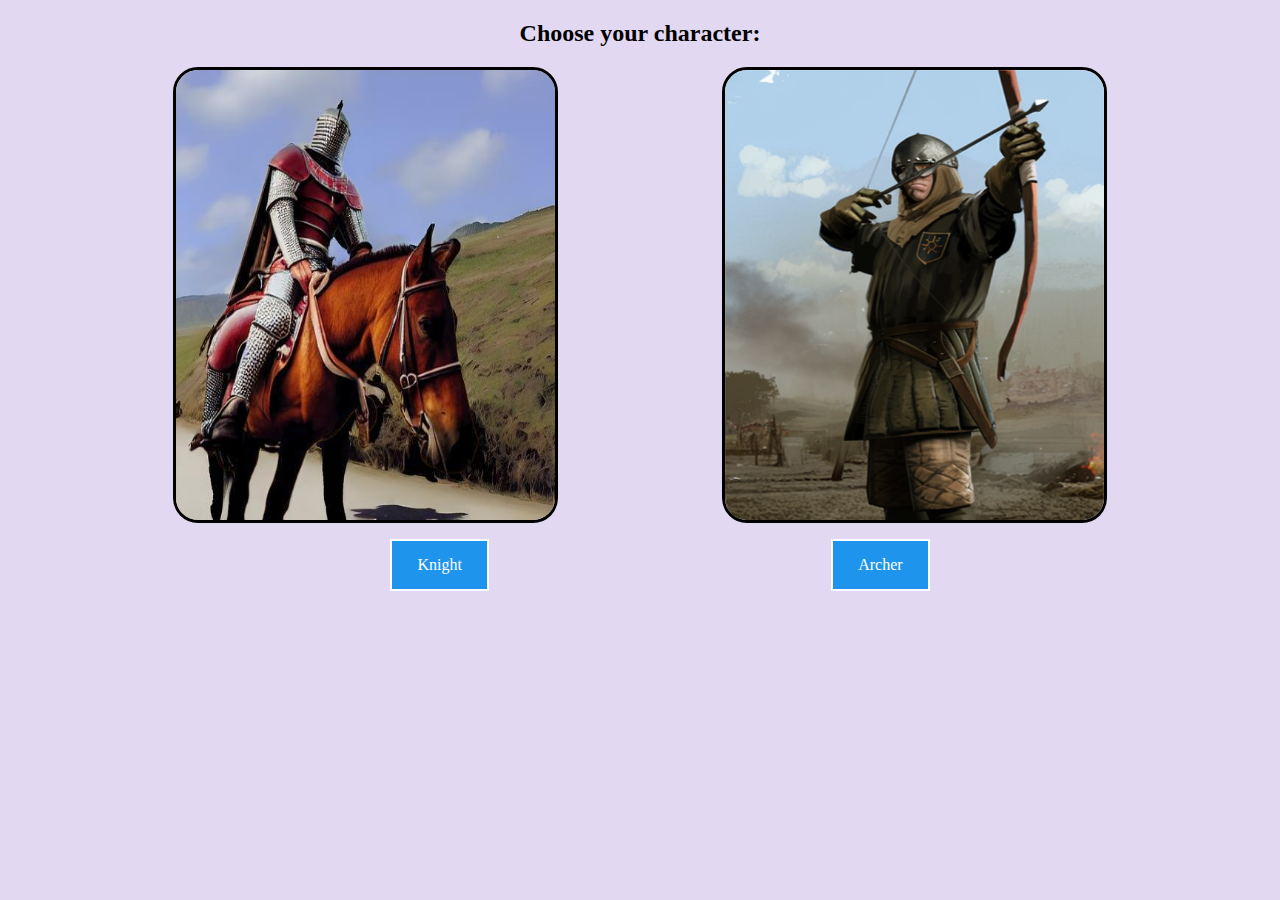
<file: index.html>
<!DOCTYPE html>
<html lang="en">
<head>
    <meta charset="UTF-8">
    <meta http-equiv="X-UA-Compatible" content="IE=edge">
    <meta name="viewport" content="width=device-width, initial-scale=1.0">
    <link rel="stylesheet" type="text/css" href="style/style.css">
    <title>Game</title>
</head>
<body>
    <div>
        <h2>Choose your character:</h2>
        <div class="characterBackgroundImage">
            <img src="Files/Knight.JPEG" alt="KnightPicture">
            <img src="Files/ArcherAim.png" alt="ArcherPicture">
        </div>
        <div>
            <ul>
                <li>
                    <a href="crossroadsKnight.html">Knight</a>
                </li>
                <li>
                    <a href="crossroadsArcher.html">Archer</a>
                </li>
            </ul>
        </div>
    </div>
</body>
</html>
</file>
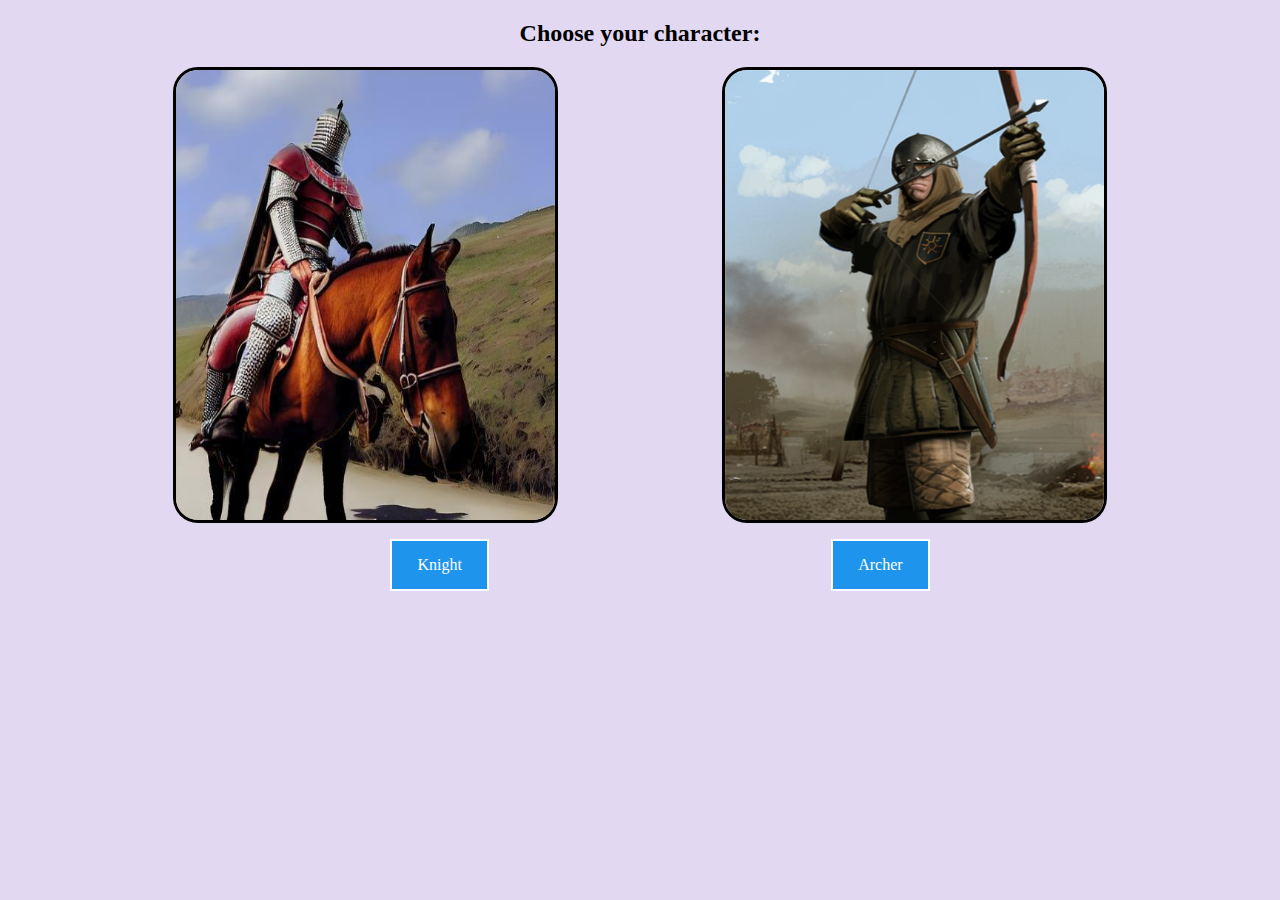
<file: GameQuiz/index.html>
<!DOCTYPE html>
<html lang="en">
<head>
    <meta charset="UTF-8">
    <meta http-equiv="X-UA-Compatible" content="IE=edge">
    <meta name="viewport" content="width=device-width, initial-scale=1.0">
    <link rel="stylesheet" type="text/css" href="style/style.css">
    <title>Game</title>
</head>
<body>
    <div>
        <h2>Choose your character:</h2>
        <div class="characterBackgroundImage">
            <img src="Files/Knight.JPEG">
            <img src="Files/ArcherAim.png">
        </div>
        <div>
            <ul>
                <li>
                    <a href="crossroadsKnight.html">Knight</a>
                </li>
                <li>
                    <a href="crossroadsArcher.html">Archer</a>
                </li>
            </ul>
        </div>
    </div>
</body>
</html>
</file>
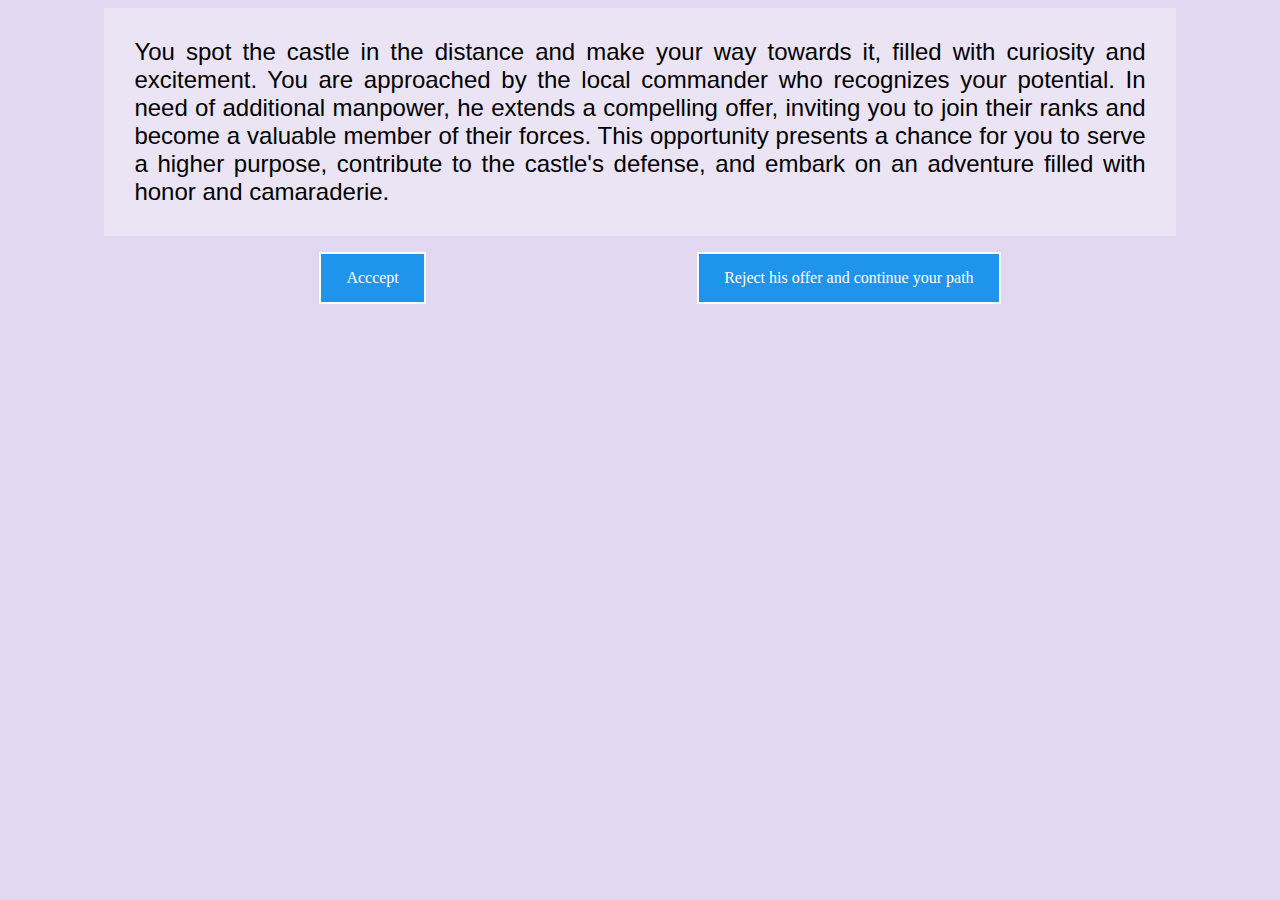
<file: castle.html>
<!DOCTYPE html>
<html lang="en">
<head>
    <meta charset="UTF-8">
    <meta http-equiv="X-UA-Compatible" content="IE=edge">
    <meta name="viewport" content="width=device-width, initial-scale=1.0">
    <link rel="stylesheet" type="text/css" href="style/style.css">
    <title>Castle</title>
</head>
<body>
    <div>
        <p> You spot the castle in the distance and make your way towards 
            it, filled with curiosity and excitement. You are approached by
            the local commander who recognizes your potential. In need of 
            additional manpower, he extends a compelling offer, inviting you to 
            join their ranks and become a valuable member of their forces. This
            opportunity presents a chance for you to serve a higher purpose, 
            contribute to the castle's defense, and embark on an adventure filled 
            with honor and camaraderie.
        </p>
        <div>
            <ul>
                <li>
                    <a href="hired.html">Acccept</a>
                </li>
                <li>
                    <a href="mountains.html">Reject his offer and continue your path</a>
                </li>
            </ul>
        </div>
    </div>
</body>
</html>
</file>
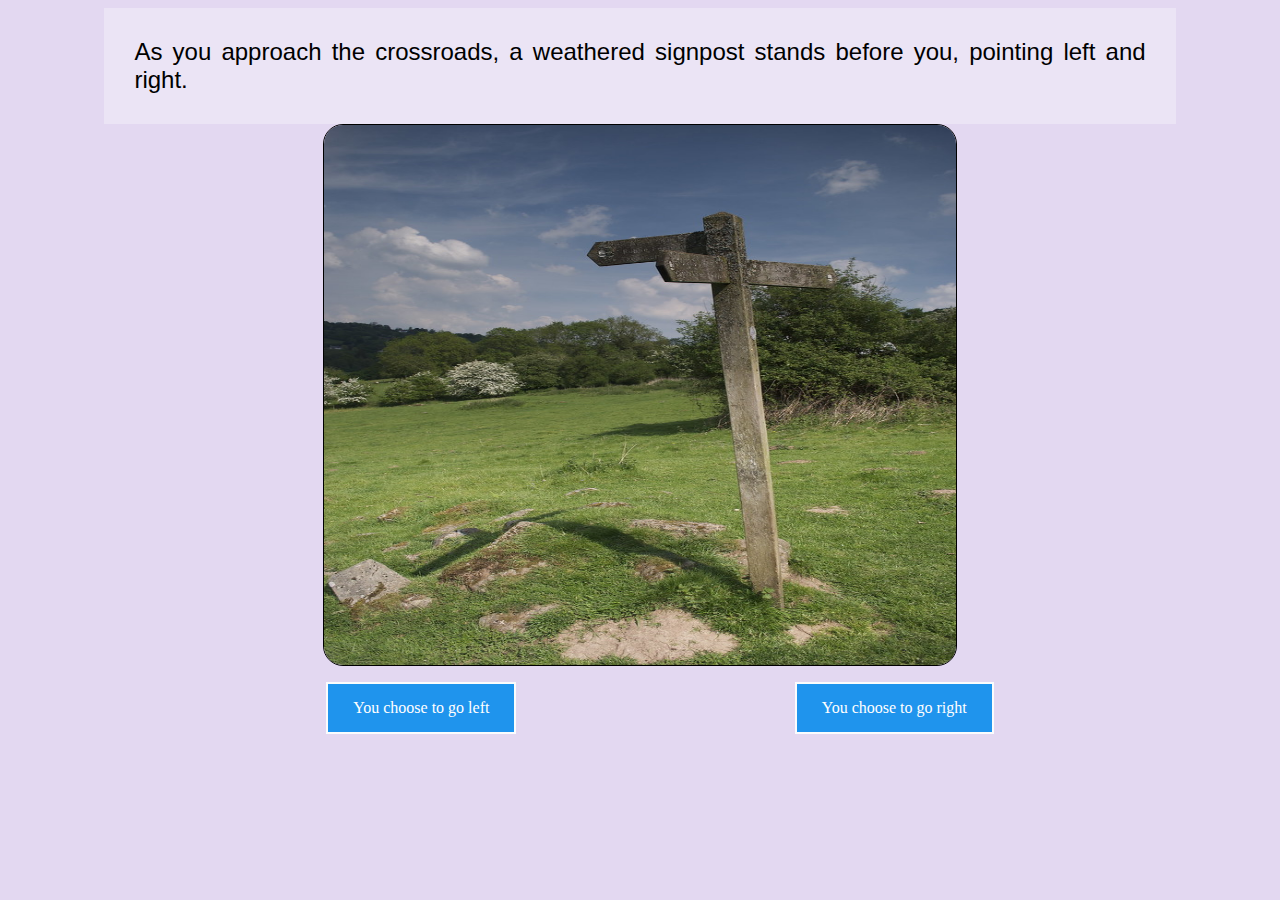
<file: crossroadsArcher.html>
<!DOCTYPE html>
<html lang="en">
<head>
    <meta charset="UTF-8">
    <meta http-equiv="X-UA-Compatible" content="IE=edge">
    <meta name="viewport" content="width=device-width, initial-scale=1.0">
    <link rel="stylesheet" type="text/css" href="style/style.css">
    <title>Crossroads</title>
</head>
<body>
    <div>
        <p>As you approach the crossroads, a weathered signpost 
            stands before you, pointing left and right.
        </p>
        <div class="natureImage">
            <img src="Files/OldSignpost.jpg" alt="Old Signpost">
        </div>
        <div>
            <ul>
                <li>
                    <a href="forestArcher.html">You choose to go left</a>
                </li>
                <li>
                    <a href="castle.html">You choose to go right</a>
                </li>
            </ul>
        </div>
    </div>
</body>
</html>
</file>
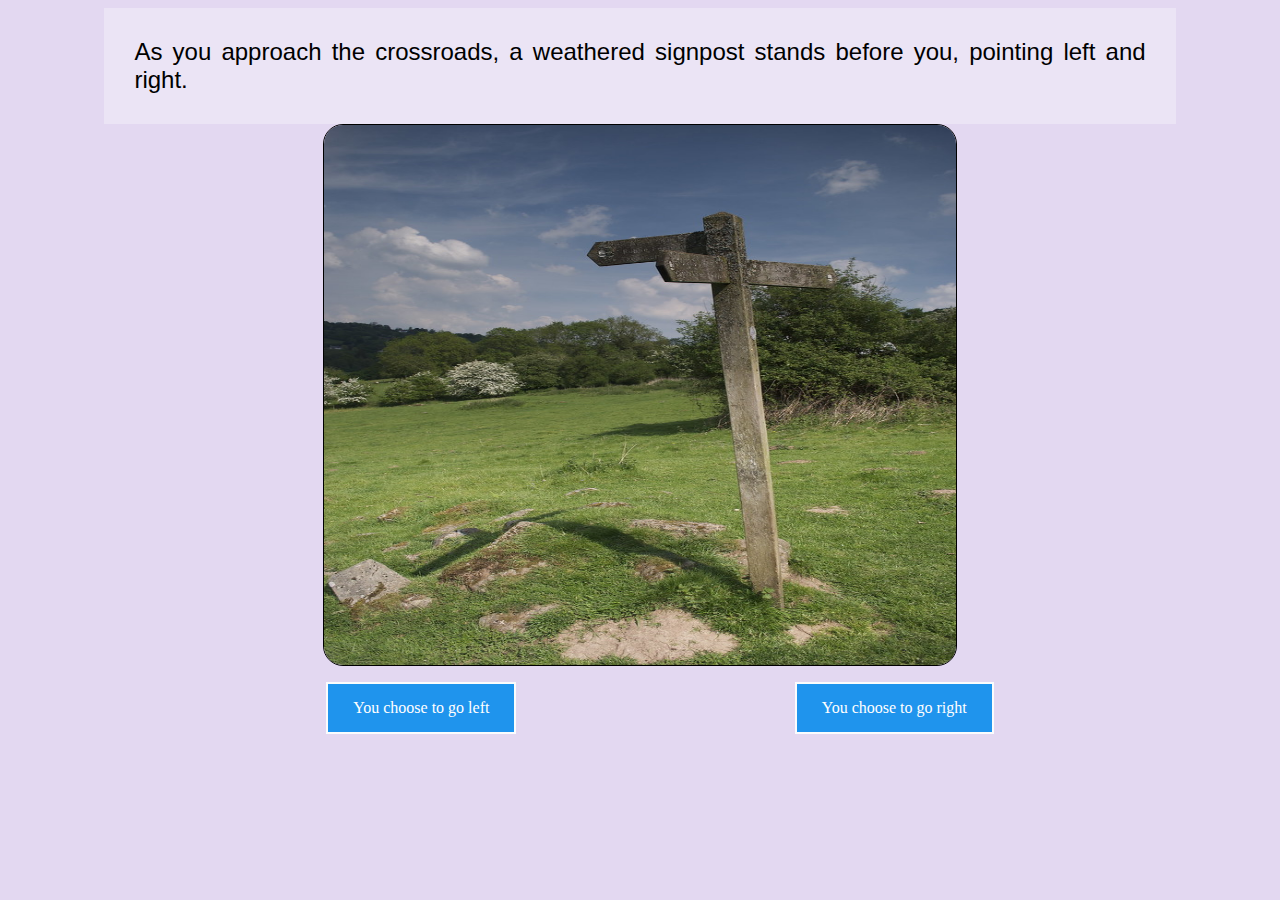
<file: crossroadsKnight.html>
<!DOCTYPE html>
<html lang="en">
<head>
    <meta charset="UTF-8">
    <meta http-equiv="X-UA-Compatible" content="IE=edge">
    <meta name="viewport" content="width=device-width, initial-scale=1.0">
    <link rel="stylesheet" type="text/css" href="style/style.css">
    <title>Crossroads</title>
</head>
<body>
    <div>
        <p>As you approach the crossroads, a weathered signpost 
        stands before you, pointing left and right.
        </p>
        <div>
            <div class="natureImage">
                <img src="Files/OldSignpost.jpg" alt="Old Signpost">
            </div>
            <ul>
                <li>
                    <a href="forestKnight.html">You choose to go left</a>
                </li>
                <li>
                    <a href="castle.html">You choose to go right</a>
                </li>
            </ul>
        </div>
    </div>
</body>
</html>
</file>
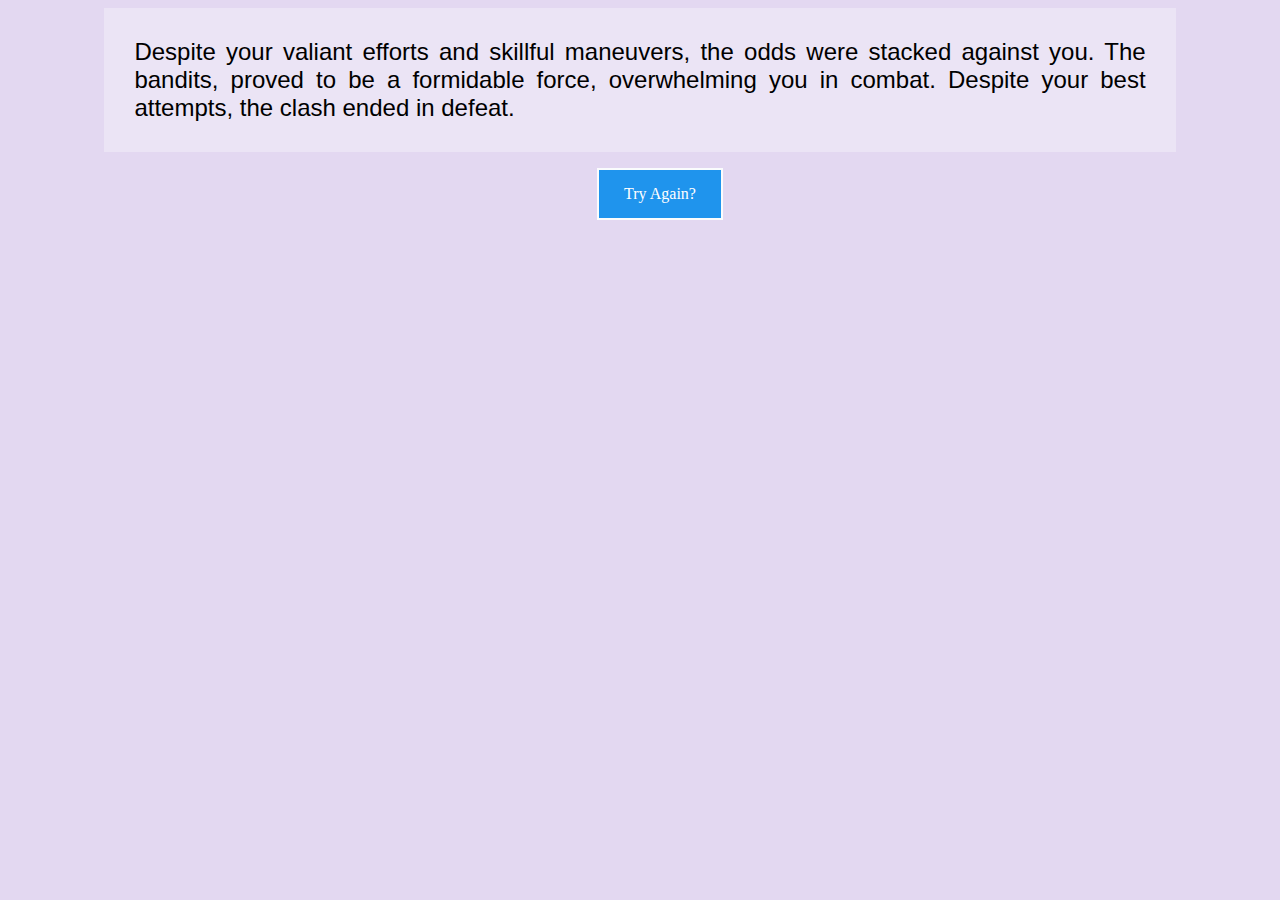
<file: fight.html>
<!DOCTYPE html>
<html lang="en">
<head>
    <meta charset="UTF-8">
    <meta http-equiv="X-UA-Compatible" content="IE=edge">
    <meta name="viewport" content="width=device-width, initial-scale=1.0">
    <link rel="stylesheet" type="text/css" href="style/style.css">
    <title>Fight</title>
</head>
<body>
    <p>
        Despite your valiant efforts and skillful maneuvers, the odds were 
        stacked against you. The bandits, proved to be a formidable force, 
        overwhelming you in combat. Despite your best attempts, the clash ended 
        in defeat.
    </p>
    <ul>
        <li>
            <a href="index.html">Try Again?</a>
        </li>
    </ul>
</body>
</html>
</file>
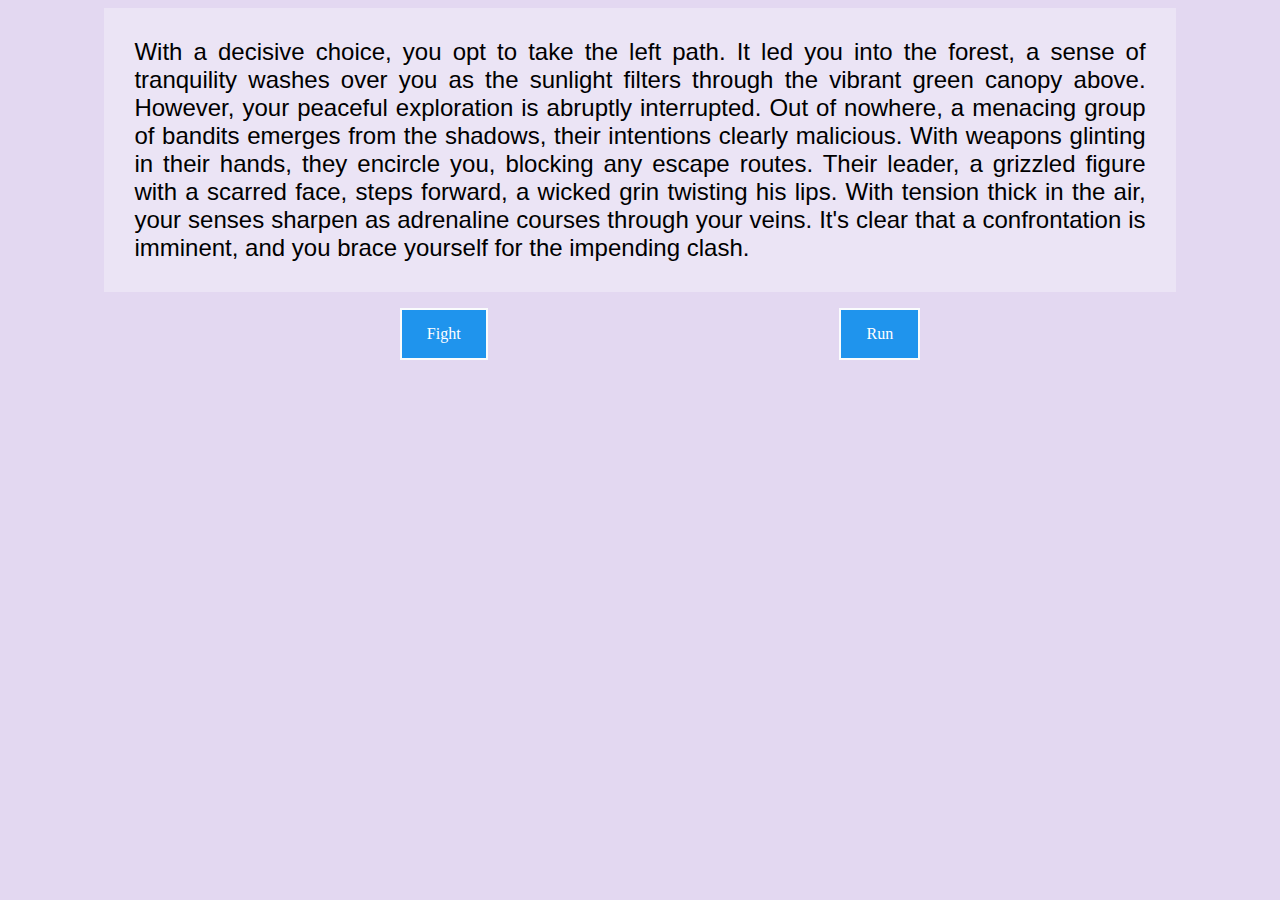
<file: forestArcher.html>
<!DOCTYPE html>
<html lang="en">
<head>
    <meta charset="UTF-8">
    <meta http-equiv="X-UA-Compatible" content="IE=edge">
    <meta name="viewport" content="width=device-width, initial-scale=1.0">
    <link rel="stylesheet" type="text/css" href="style/style.css">
    <title>Forest</title>
</head>
<body>
    <div>
        <p>With a decisive choice, you 
        opt to take the left path. It led you into the forest, a sense of tranquility 
        washes over you as the sunlight filters through the vibrant green canopy 
        above.

        However, your peaceful exploration is abruptly interrupted. Out of 
        nowhere, a menacing group of bandits emerges from the shadows, their 
        intentions clearly malicious. With weapons glinting in their hands, 
        they encircle you, blocking any escape routes. Their leader, a grizzled 
        figure with a scarred face, steps forward, a wicked grin twisting his 
        lips.
        
        With tension thick in the air, your senses sharpen as 
        adrenaline courses through your veins. It's clear that a 
        confrontation is imminent, and you brace yourself for the impending 
        clash.
        </p>
        <div>
            <ul>
                <li>
                    <a href="fight.html">Fight</a>
                </li>
                <li>
                    <a href="runArcher.html">Run</a>
                </li>
            </ul>
        </div>
    </div>
</body>
</html>
</file>
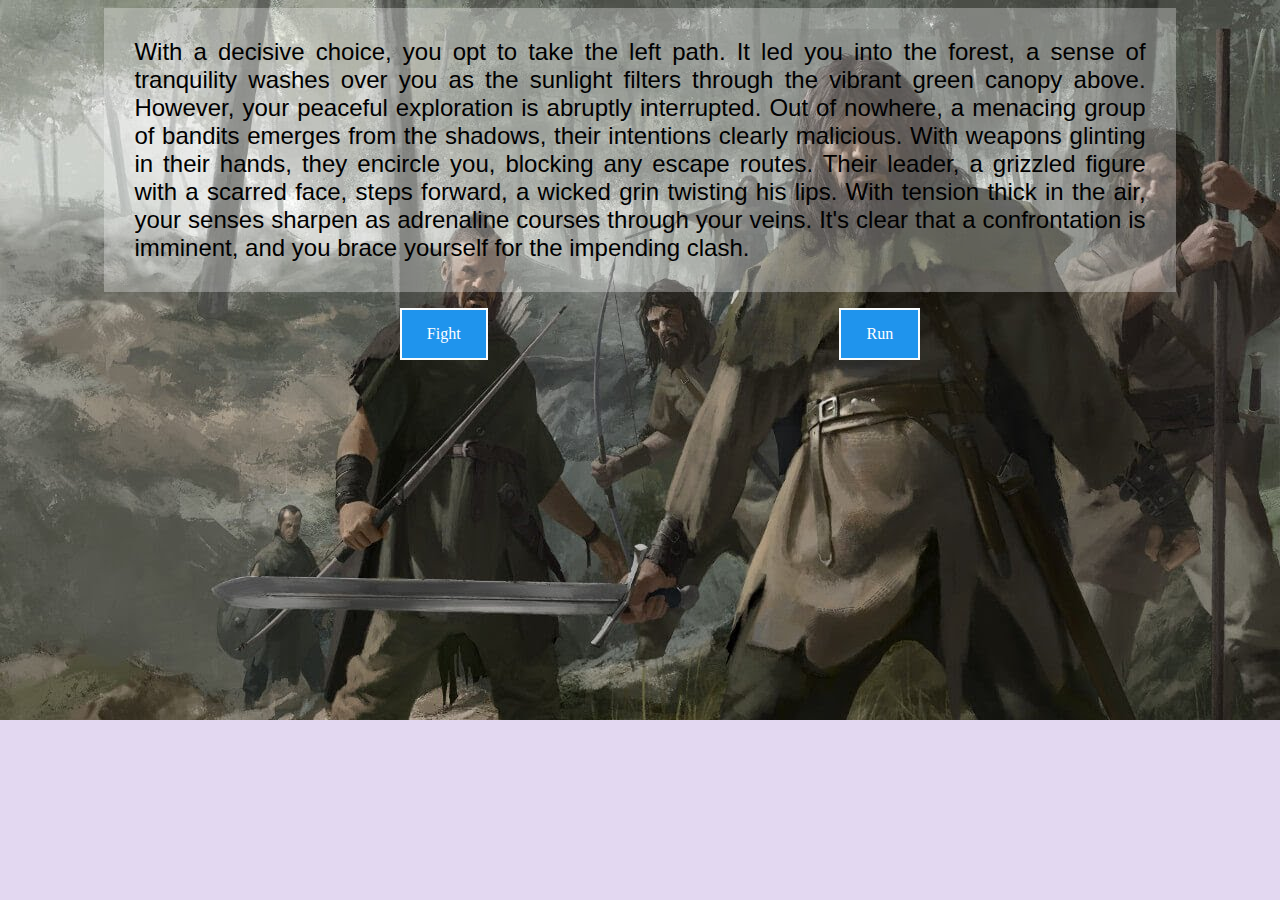
<file: forestKnight.html>
<!DOCTYPE html>
<html lang="en">
<head>
    <meta charset="UTF-8">
    <meta http-equiv="X-UA-Compatible" content="IE=edge">
    <meta name="viewport" content="width=device-width, initial-scale=1.0">
    <link rel="stylesheet" type="text/css" href="style/style.css">
    <title>Forest</title>
</head>
<body class="forestBackground">
    <div>
        <p>With a decisive choice, you 
        opt to take the left path. It led you into the forest, a sense of tranquility 
        washes over you as the sunlight filters through the vibrant green canopy 
        above.

        However, your peaceful exploration is abruptly interrupted. Out of 
        nowhere, a menacing group of bandits emerges from the shadows, their 
        intentions clearly malicious. With weapons glinting in their hands, 
        they encircle you, blocking any escape routes. Their leader, a grizzled 
        figure with a scarred face, steps forward, a wicked grin twisting his 
        lips.
        
        With tension thick in the air, your senses sharpen as 
        adrenaline courses through your veins. It's clear that a 
        confrontation is imminent, and you brace yourself for the impending 
        clash.
        </p>
        <div>
            <ul>
                <li>
                    <a href="fight.html">Fight</a>
                </li>
                <li>
                    <a href="runKnight.html">Run</a>
                </li>
            </ul>
        </div>
    </div>
</body>
</html>
</file>
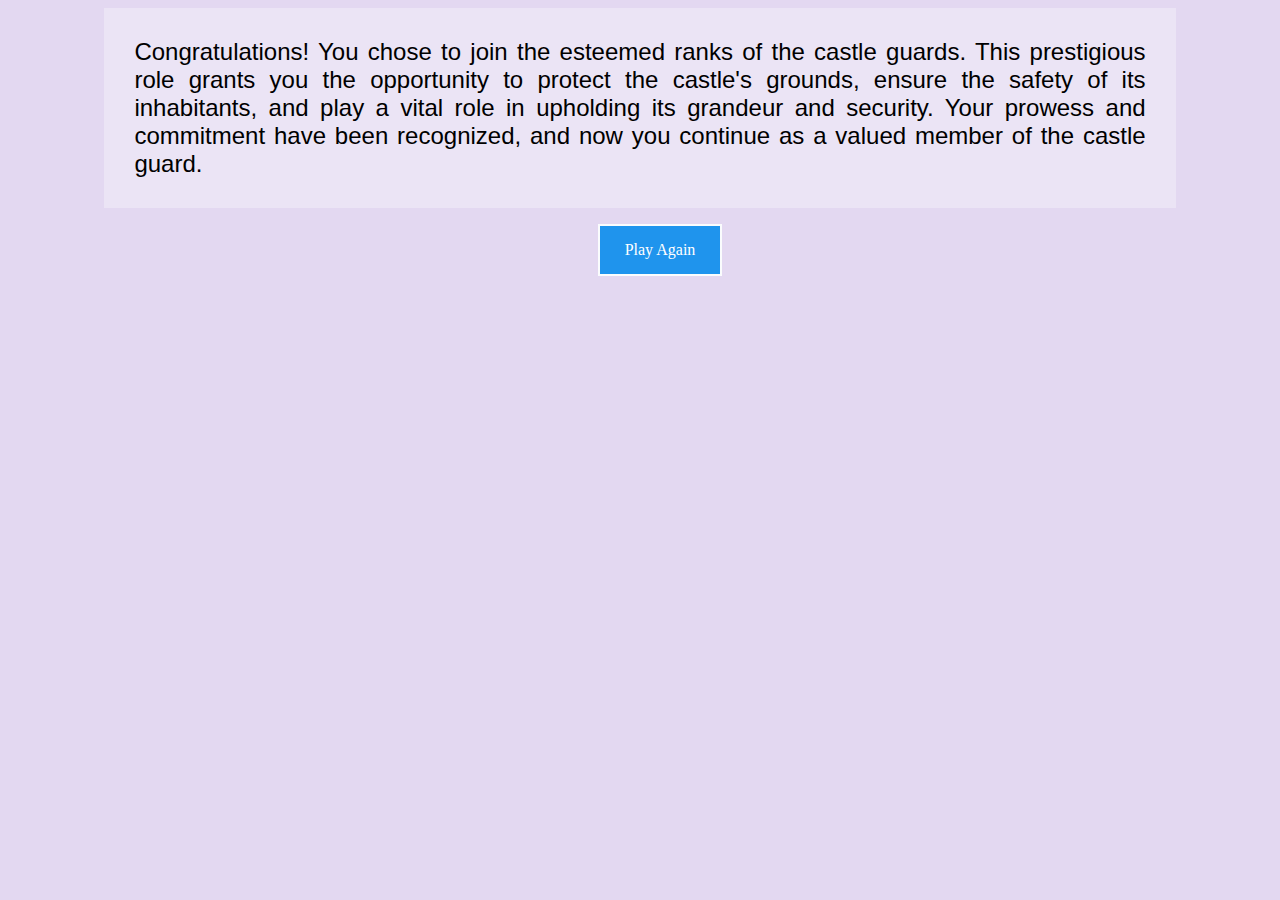
<file: hired.html>
<!DOCTYPE html>
<html lang="en">
<head>
    <meta charset="UTF-8">
    <meta http-equiv="X-UA-Compatible" content="IE=edge">
    <meta name="viewport" content="width=device-width, initial-scale=1.0">
    <link rel="stylesheet" type="text/css" href="style/style.css">
    <title>Congratulations</title>
</head>
<body>
    <div>
        <p>
        Congratulations! You chose to join the esteemed ranks of the 
        castle guards. This prestigious role grants you the opportunity to 
        protect the castle's grounds, ensure the safety of its inhabitants, 
        and play a vital role in upholding its grandeur and security. Your 
        prowess and commitment have been recognized, and now you continue as
        a valued member of the castle guard.
        </p>
    </div>
    <div>
        <ul>
            <li>
                <a href="index.html">Play Again</a>
            </li>
        </ul>
    </div>
</body>
</html>
</file>
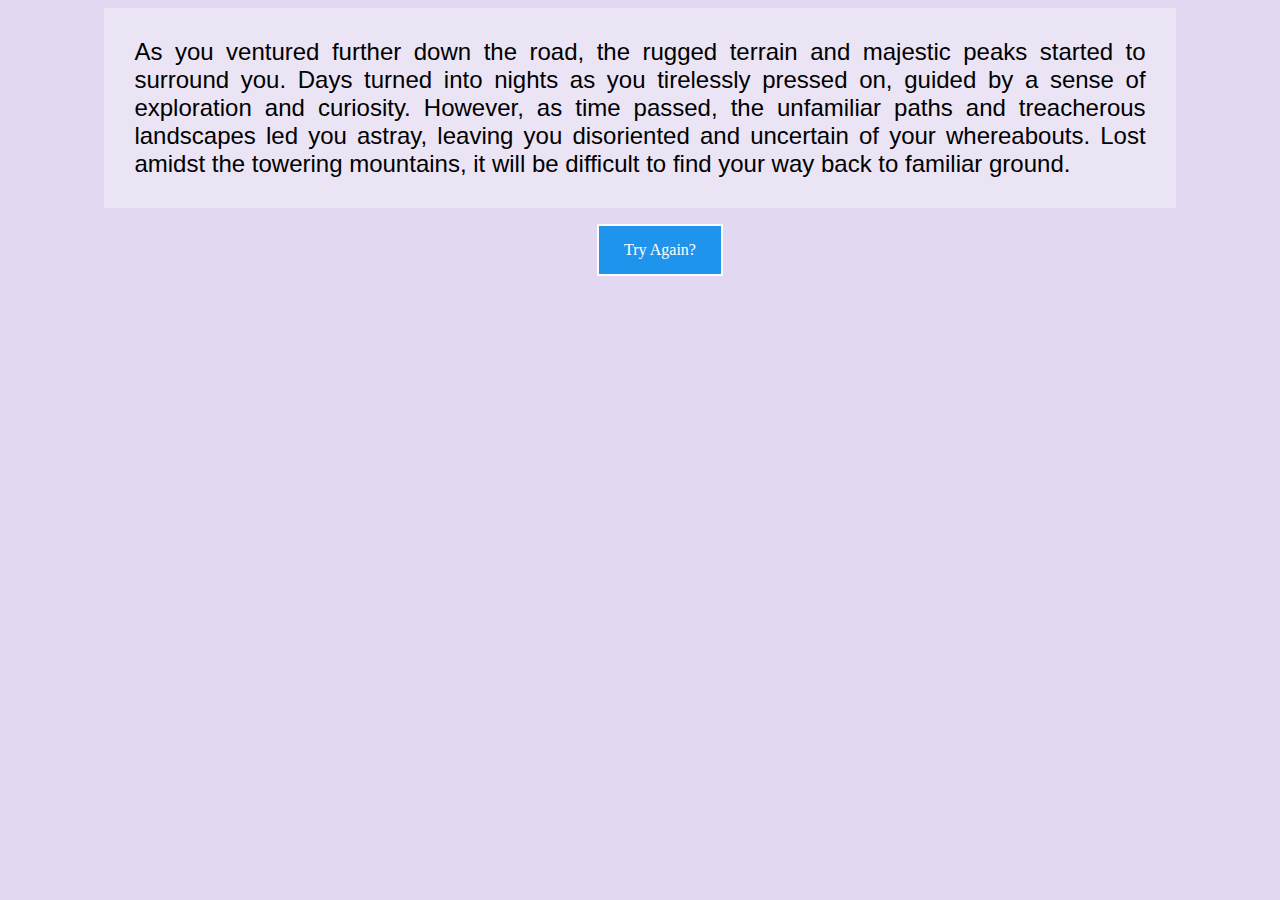
<file: mountains.html>
<!DOCTYPE html>
<html lang="en">
<head>
    <meta charset="UTF-8">
    <meta http-equiv="X-UA-Compatible" content="IE=edge">
    <meta name="viewport" content="width=device-width, initial-scale=1.0">
    <link rel="stylesheet" type="text/css" href="style/style.css">
    <title>Mountains</title>
</head>
<body>
    <div>
        <p>As you ventured further down the road, the rugged terrain and majestic
        peaks started to surround you. Days turned into nights as you tirelessly 
        pressed on, guided by a sense of exploration and curiosity. However, as 
        time passed, the unfamiliar paths and treacherous landscapes led you 
        astray, leaving you disoriented and uncertain of your whereabouts. Lost 
        amidst the towering mountains, it will be difficult to find 
        your way back to familiar ground.
        </p>
        <div>
            <ul>
                <li>
                    <a href="index.html">Try Again?</a>
                </li>
            </ul>
        </div>
    </div>
</body>
</html>
</file>
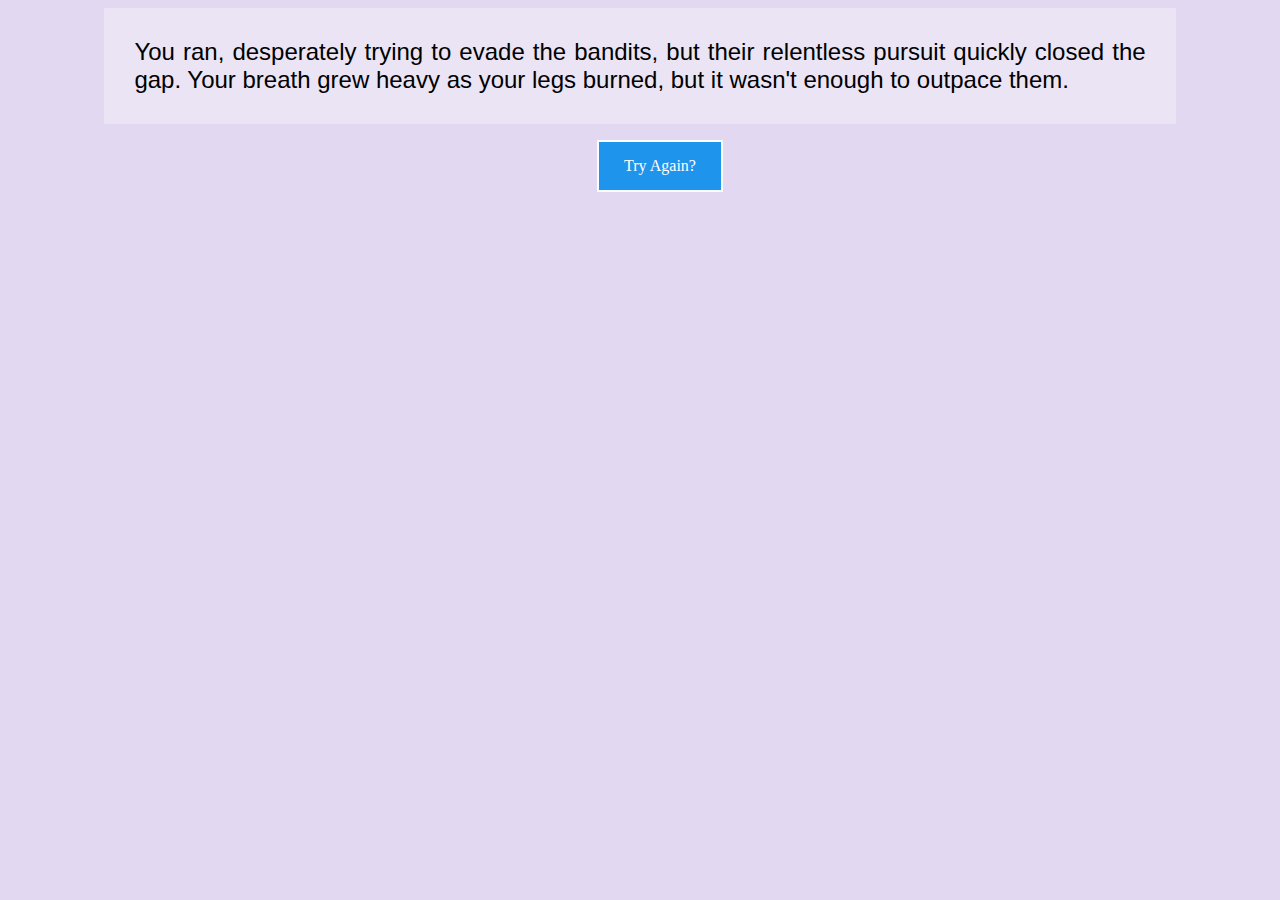
<file: runArcher.html>
<!DOCTYPE html>
<html lang="en">
<head>
    <meta charset="UTF-8">
    <meta http-equiv="X-UA-Compatible" content="IE=edge">
    <meta name="viewport" content="width=device-width, initial-scale=1.0">
    <link rel="stylesheet" type="text/css" href="style/style.css">
    <title>Run</title>
</head>
<body>
    <p>
        You ran, desperately trying to evade the bandits, but their 
        relentless pursuit quickly closed the gap. Your breath 
        grew heavy as your legs burned, but it wasn't enough to outpace them. 
    </p>
    <div>
        <ul>
            <li>
                <a href="index.html">Try Again?</a>
            </li>
        </ul>
    </div>
</body>
</html>
</file>
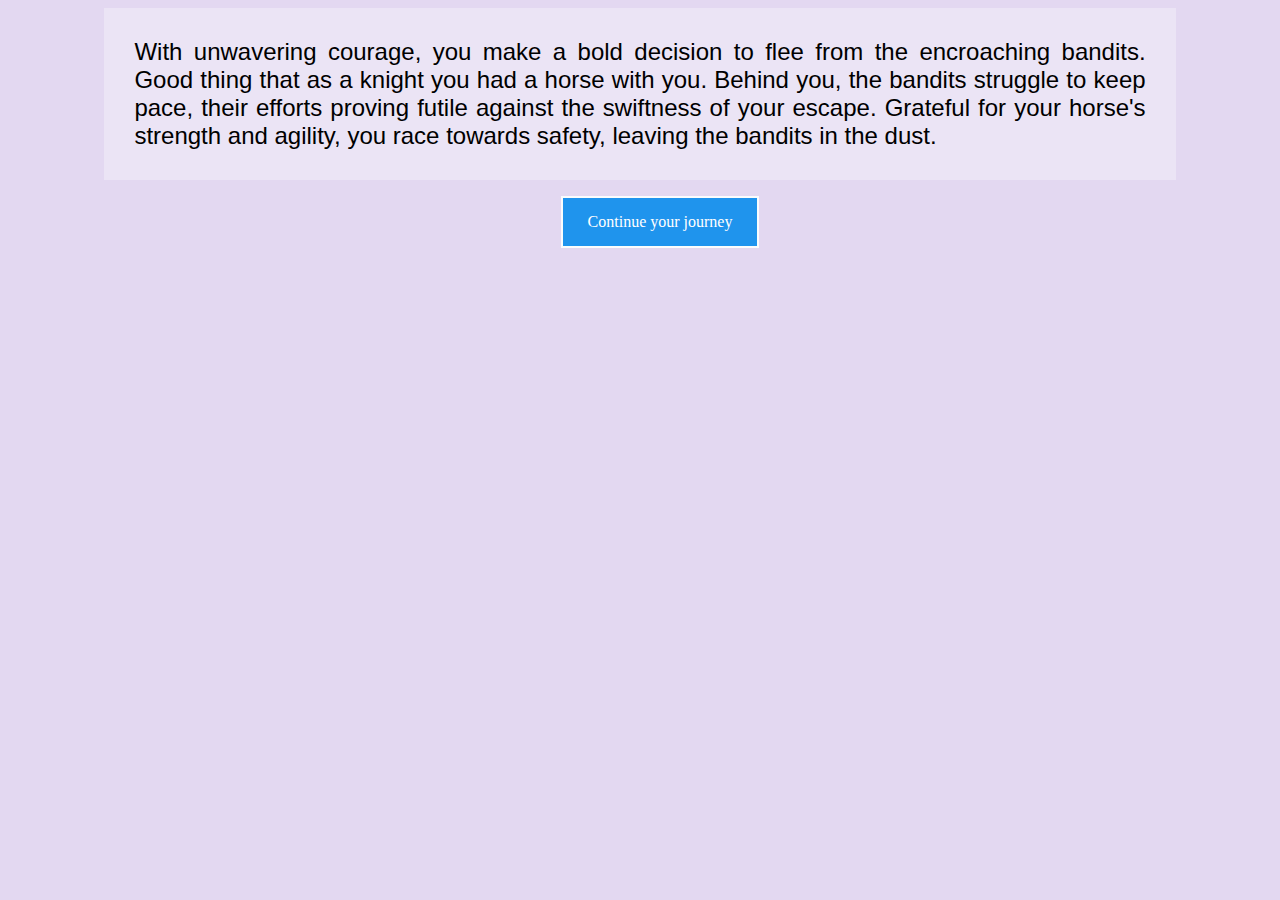
<file: runKnight.html>
<!DOCTYPE html>
<html lang="en">
<head>
    <meta charset="UTF-8">
    <meta http-equiv="X-UA-Compatible" content="IE=edge">
    <meta name="viewport" content="width=device-width, initial-scale=1.0">
    <link rel="stylesheet" type="text/css" href="style/style.css">
    <title>Run</title>
</head>
<body>
    <p>
        With unwavering courage, you make a bold decision to flee from the 
        encroaching bandits. Good thing that as a knight you had a horse with you.
        Behind you, the bandits struggle to keep pace, their efforts proving 
        futile against the swiftness of your escape. Grateful for your horse's 
        strength and agility, you race towards safety, leaving the bandits in
        the dust. 
    </p>
    <div>
        <ul>
            <li>
                <a href="castle.html">Continue your journey</a>
            </li>
        </ul>
    </div>
</body>
</html>
</file>
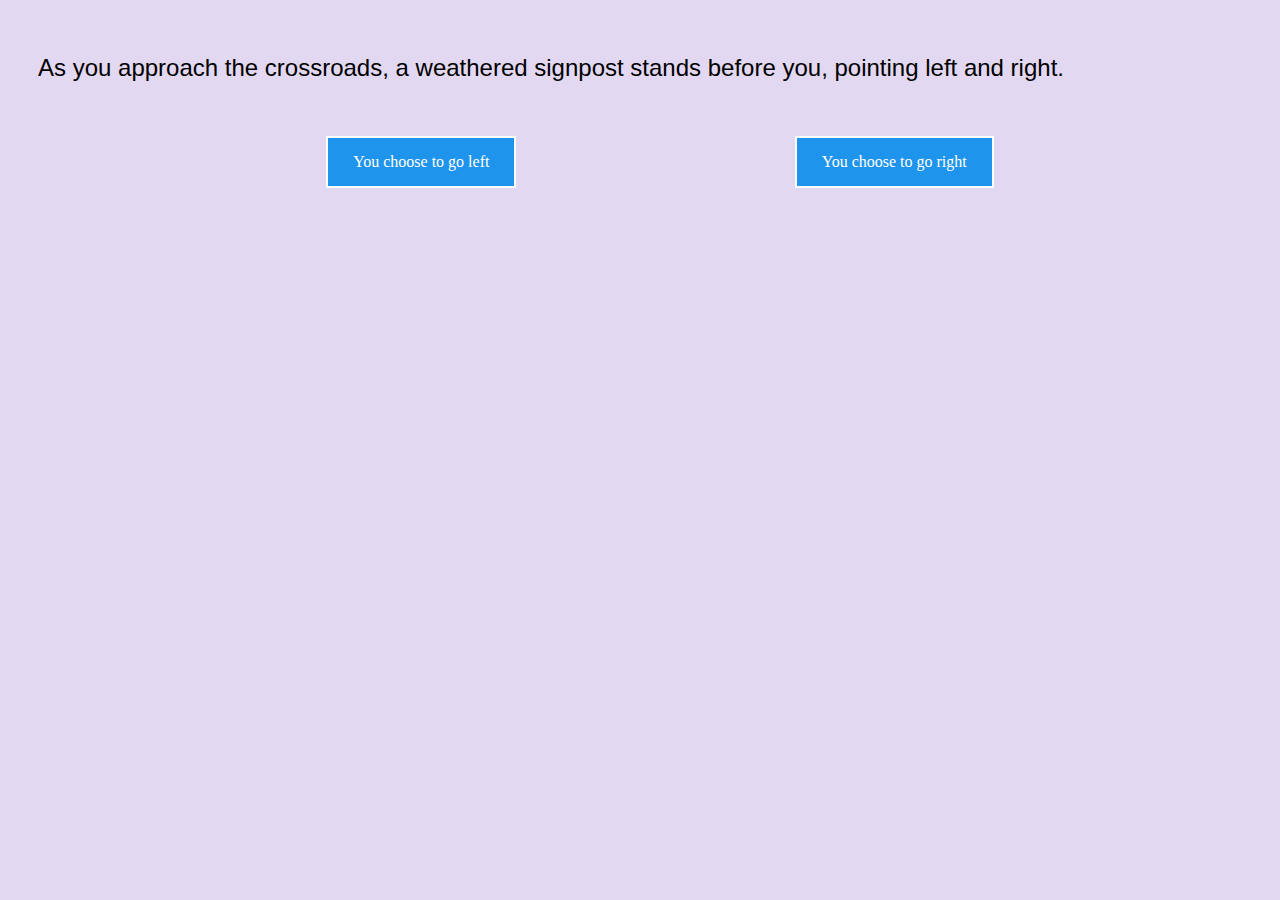
<file: GameQuiz/crossroadsArcher.html>
<!DOCTYPE html>
<html lang="en">
<head>
    <meta charset="UTF-8">
    <meta http-equiv="X-UA-Compatible" content="IE=edge">
    <meta name="viewport" content="width=device-width, initial-scale=1.0">
    <link rel="stylesheet" type="text/css" href="style/style.css">
    <title>Crossroads</title>
</head>
<body>
    <div>
        <p>As you approach the crossroads, a weathered signpost 
            stands before you, pointing left and right.
        </p>
        <div>
            <ul>
                <li>
                    <a href="forestArcher.html">You choose to go left</a>
                </li>
                <li>
                    <a href="castle.html">You choose to go right</a>
                </li>
            </ul>
        </div>
    </div>
</body>
</html>
</file>
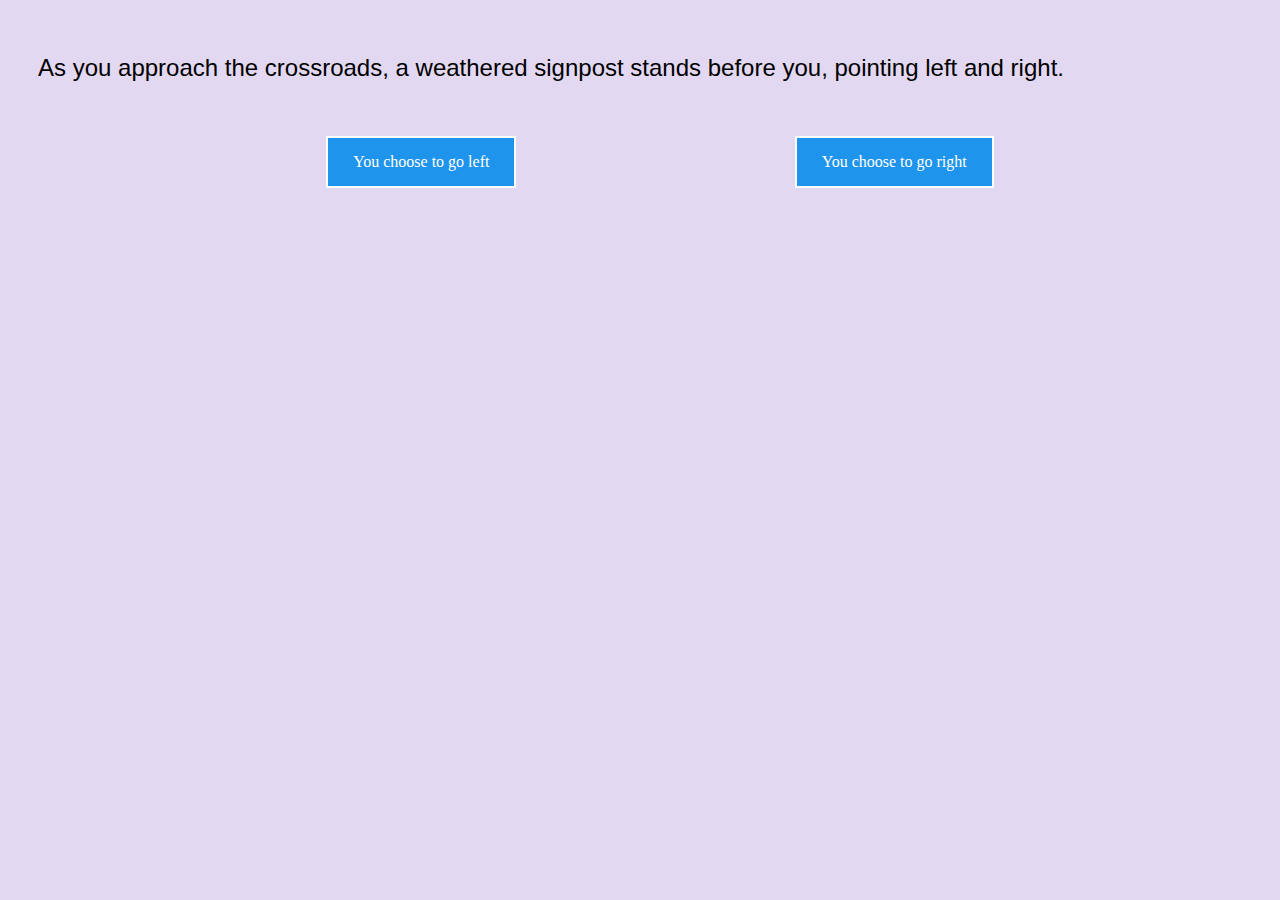
<file: GameQuiz/crossroadsKnight.html>
<!DOCTYPE html>
<html lang="en">
<head>
    <meta charset="UTF-8">
    <meta http-equiv="X-UA-Compatible" content="IE=edge">
    <meta name="viewport" content="width=device-width, initial-scale=1.0">
    <link rel="stylesheet" type="text/css" href="style/style.css">
    <title>Crossroads</title>
</head>
<body>
    <div>
        <p>As you approach the crossroads, a weathered signpost 
        stands before you, pointing left and right.
        </p>
        <div>
            <ul>
                <li>
                    <a href="forestKnight.html">You choose to go left</a>
                </li>
                <li>
                    <a href="castle.html">You choose to go right</a>
                </li>
            </ul>
        </div>
    </div>
</body>
</html>
</file>
<file: style/style.css>
body {
    background-color: #E3D8F1;
}
a {
    text-decoration: none;
}
a:link, a:visited {
    background-color: #1f94ed;
    color: white;
    padding: 15px 25px;
    text-align: center;
    text-decoration: none;
    display:inline-block;
    border: 2px solid rgb(250, 252, 253);
  }
a:hover, a:active {
    color: #f8af06;
    background-color: #101935;
    border: 2px solid #f8af06;
}
ul {
    list-style-type: none;
    display: flex;
    justify-content: space-evenly;
  }
p {
    font-family:'Gill Sans', 'Gill Sans MT', Calibri, 'Trebuchet MS', sans-serif;
    padding: 30px;
    font-size: 1.5rem;
    text-align: justify;
    margin: 0 auto;
    width: 80%;
    /* text-shadow:
    -1px -1px 0 #ffffff,
     0   -1px 0 #ffffff,
     1px -1px 0 #ffffff,
     1px  0   0 #ffffff,
     1px  1px 0 #ffffff,
     0    1px 0 #ffffff,
    -1px  1px 0 #ffffff,
    -1px  0   0 #ffffff; */
    /* -webkit-text-stroke: 1px white;  */
    background: rgba(255, 255, 255, 0.3);
}
h2 {
    text-align: center;
}
.characterBackgroundImage{
    display: flex;
    justify-content: space-evenly;
}
.characterBackgroundImage img{
    width: 30%;
    height: 50vh;
    border: 3px solid black;
    border-radius: 25px;
}
div.natureImage{
    display: flex;
}
div.natureImage img {
    width: 50%;
    height: 60vh;
    border: 1px solid black;
    border-radius: 20px;
    margin: auto;
}
.forestBackground{
    background-image: url(/Files/Bandits.jpg);
    background-repeat: no-repeat;
    background-size: 100vw;
}
</file>
<file: GameQuiz/style/style.css>
body {
    background-color: #E3D8F1;
}
a {
    text-decoration: none;
}
a:link, a:visited {
    background-color: #1f94ed;
    color: white;
    padding: 15px 25px;
    text-align: center;
    text-decoration: none;
    display:inline-block;
    border: 2px solid rgb(250, 252, 253);
  }
a:hover, a:active {
    color: #f8af06;
    background-color: #101935;
    border: 2px solid #f8af06;
}
ul {
    list-style-type: none;
    display: flex;
    justify-content: space-evenly;
  }
p {
    font-family:'Gill Sans', 'Gill Sans MT', Calibri, 'Trebuchet MS', sans-serif;
    padding: 30px;
    font-size: 1.5rem;
}
h2 {
    text-align: center;
}
.characterBackgroundImage{
    display: flex;
    justify-content: space-evenly;
}
.characterBackgroundImage img{
    width: 30%;
    height: 50vh;
    border: 3px solid black;
    border-radius: 25px;
}
</file>
